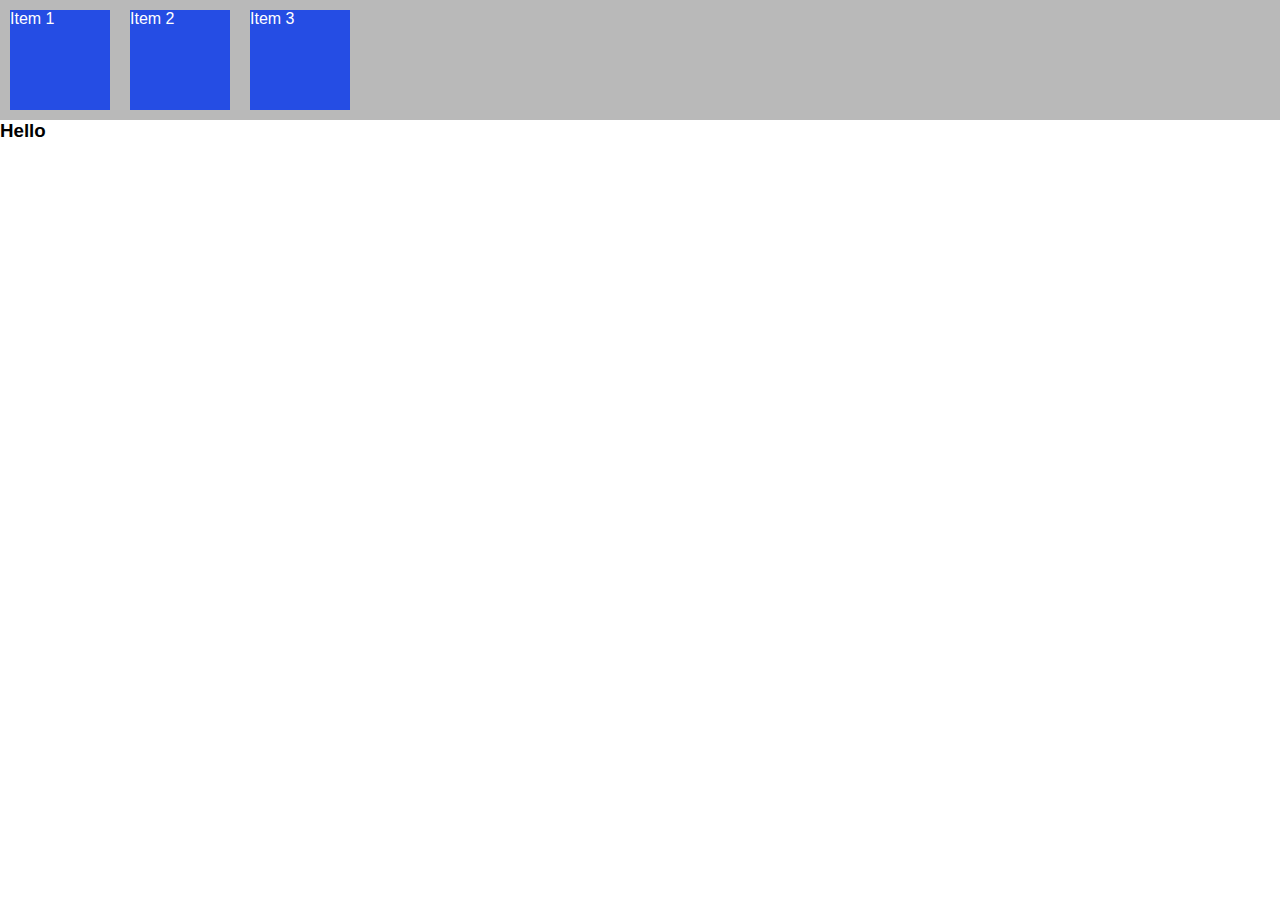
<file: Source Code/03/index.html>
<!DOCTYPE html>
<html lang="en">
<head>
    <title>Flexbox Course</title>
    <link rel="stylesheet" href="style.css">
</head>
<body>
    <div class="flex-container">
        <div class="item">Item 1</div>
        <div class="item">Item 2</div>
        <div class="item">Item 3</div>
    </div>
    <h3>Hello</h3>
</body>
</html>
</file>
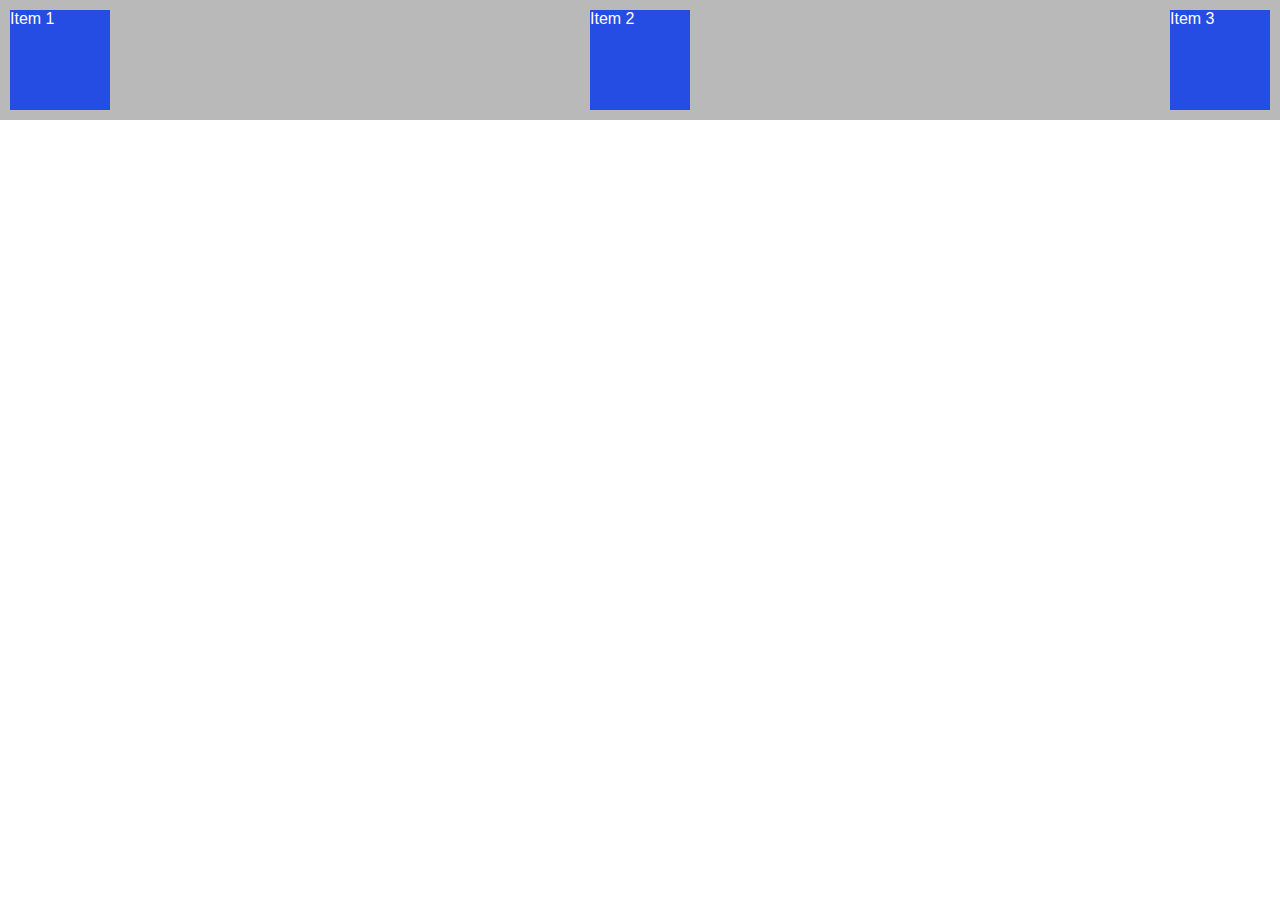
<file: Source Code/04/index.html>
<!DOCTYPE html>
<html lang="en">
<head>
    <title>Flexbox Course</title>
    <link rel="stylesheet" href="style.css">
</head>
<body>
    <div class="flex-container">
        <div class="item">Item 1</div>
        <div class="item">Item 2</div>
        <div class="item">Item 3</div>
        
    </div>
</body>
</html>
</file>
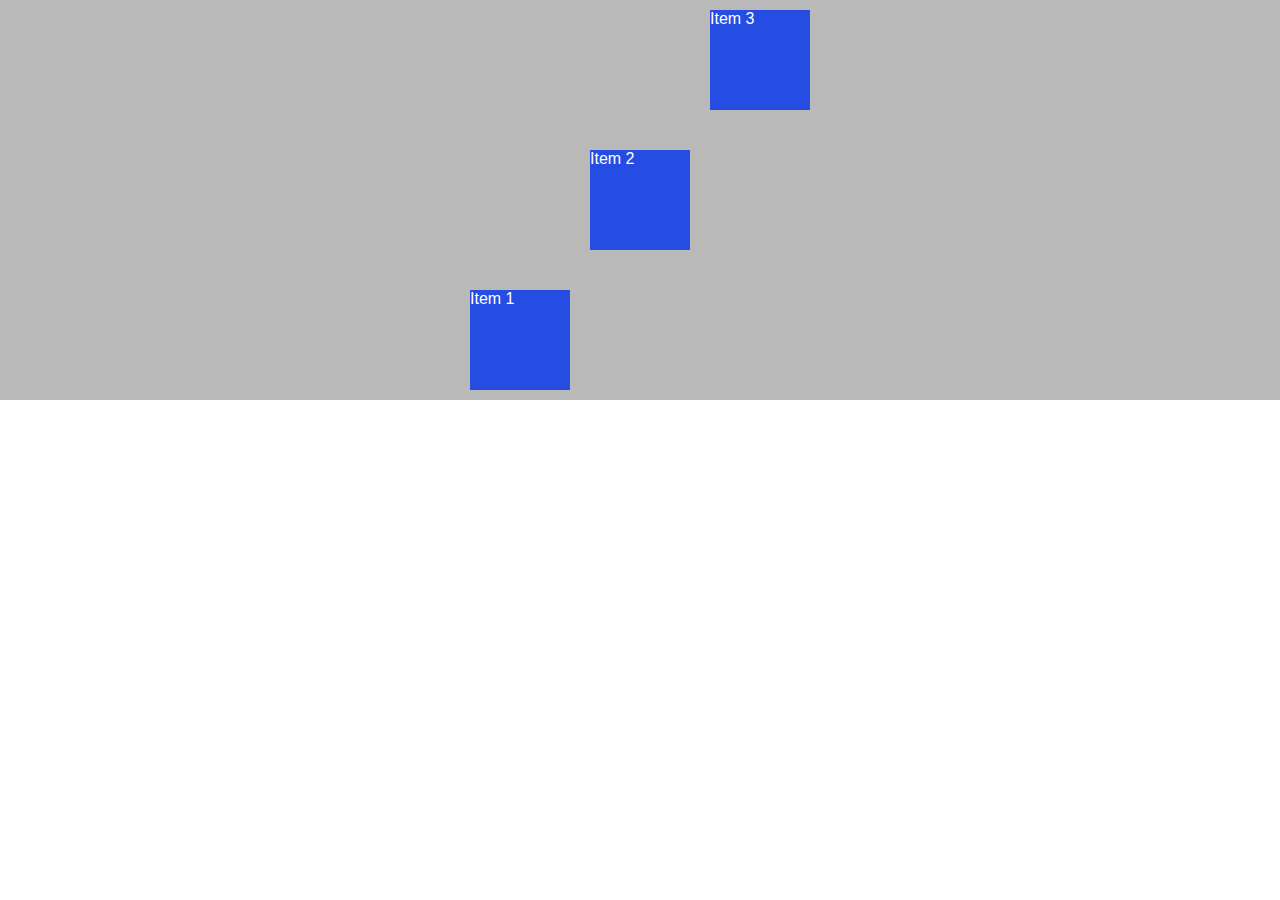
<file: Source Code/05/index.html>
<!DOCTYPE html>
<html lang="en">
<head>
    <title>Flexbox Course</title>
    <link rel="stylesheet" href="style.css">
</head>
<body>
    <div class="flex-container">
        <div class="item">Item 1</div>
        <div class="item">Item 2</div>
        <div class="item">Item 3</div>
    </div>
</body>
</html>
</file>
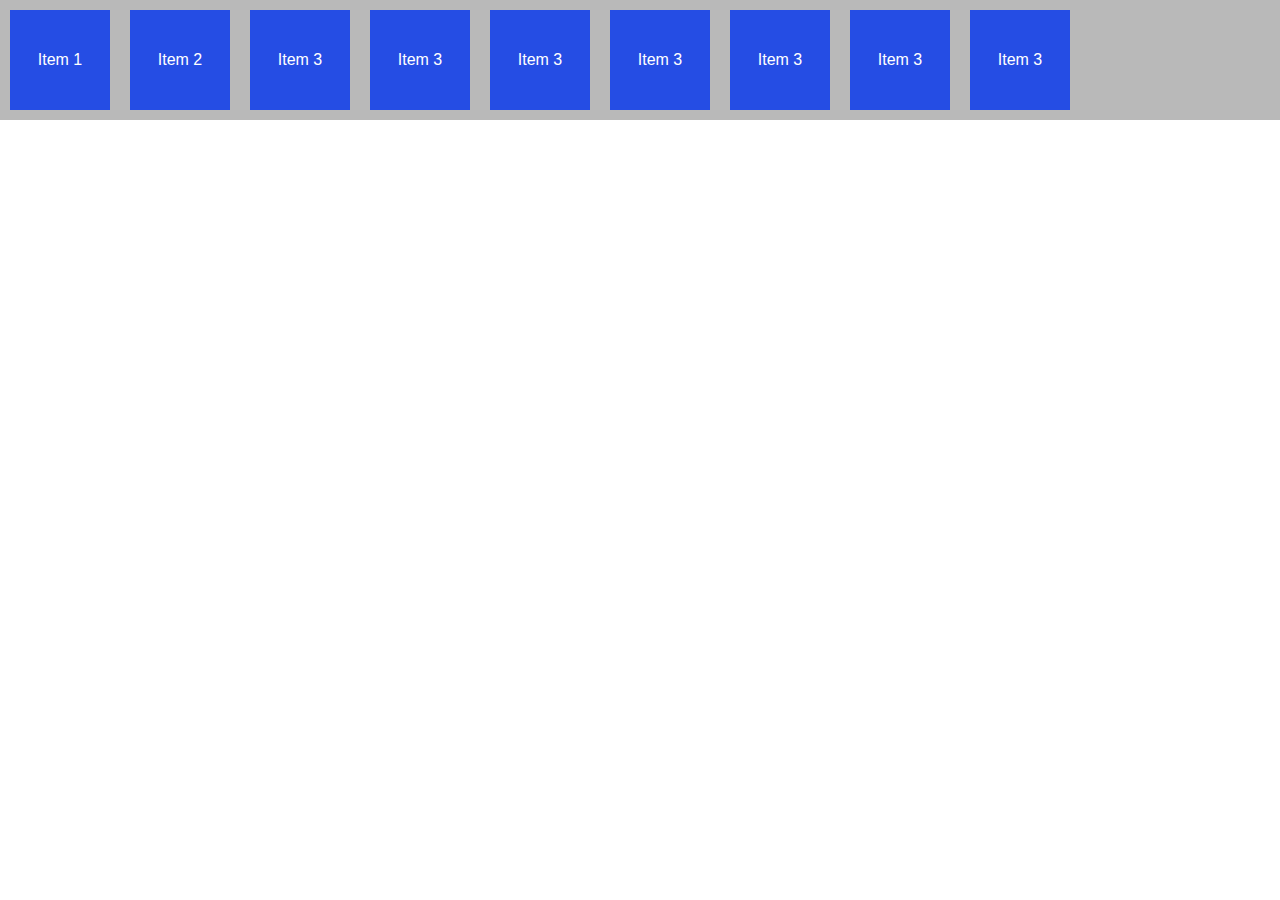
<file: Source Code/07/index.html>
<!DOCTYPE html>
<html lang="en">
<head>
    <title>Flexbox Course</title>
    <link rel="stylesheet" href="style.css">
</head>
<body>
    <div class="flex-container">
        <div class="item">Item 1</div>
        <div class="item">Item 2</div>
        <div class="item">Item 3</div>
        <div class="item">Item 3</div>
        <div class="item">Item 3</div>
        <div class="item">Item 3</div>
        <div class="item">Item 3</div>
        <div class="item">Item 3</div>
        <div class="item">Item 3</div>
        
    </div>
</body>
</html>
</file>
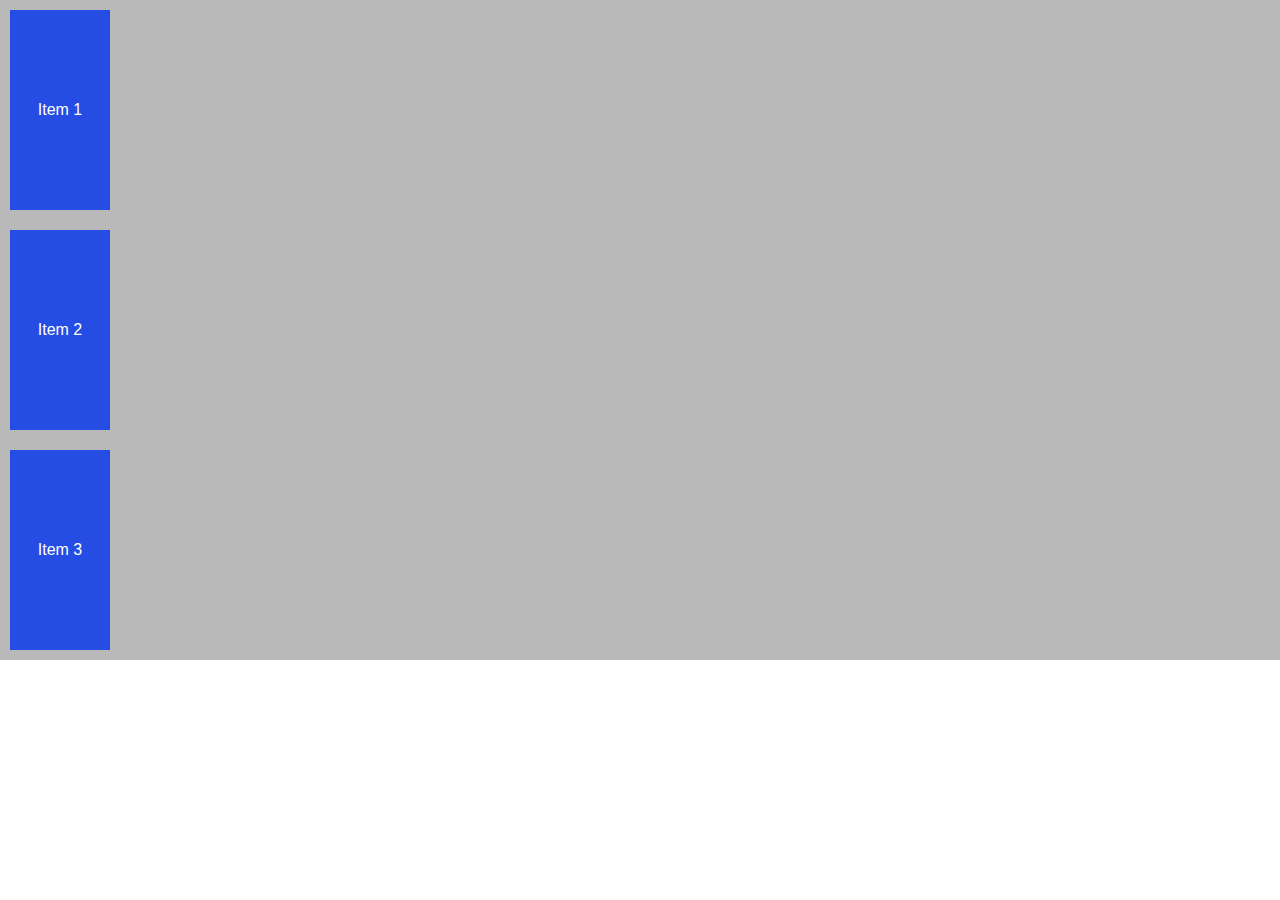
<file: Source Code/09/index.html>
<!DOCTYPE html>
<html lang="en">
<head>
    <title>Flexbox Course</title>
    <link rel="stylesheet" href="style.css">
</head>
<body>
    <div class="flex-container">
        <div class="item">Item 1</div>
        <div class="item">Item 2</div>
        <div class="item">Item 3</div>

        
    </div>
</body>
</html>
</file>
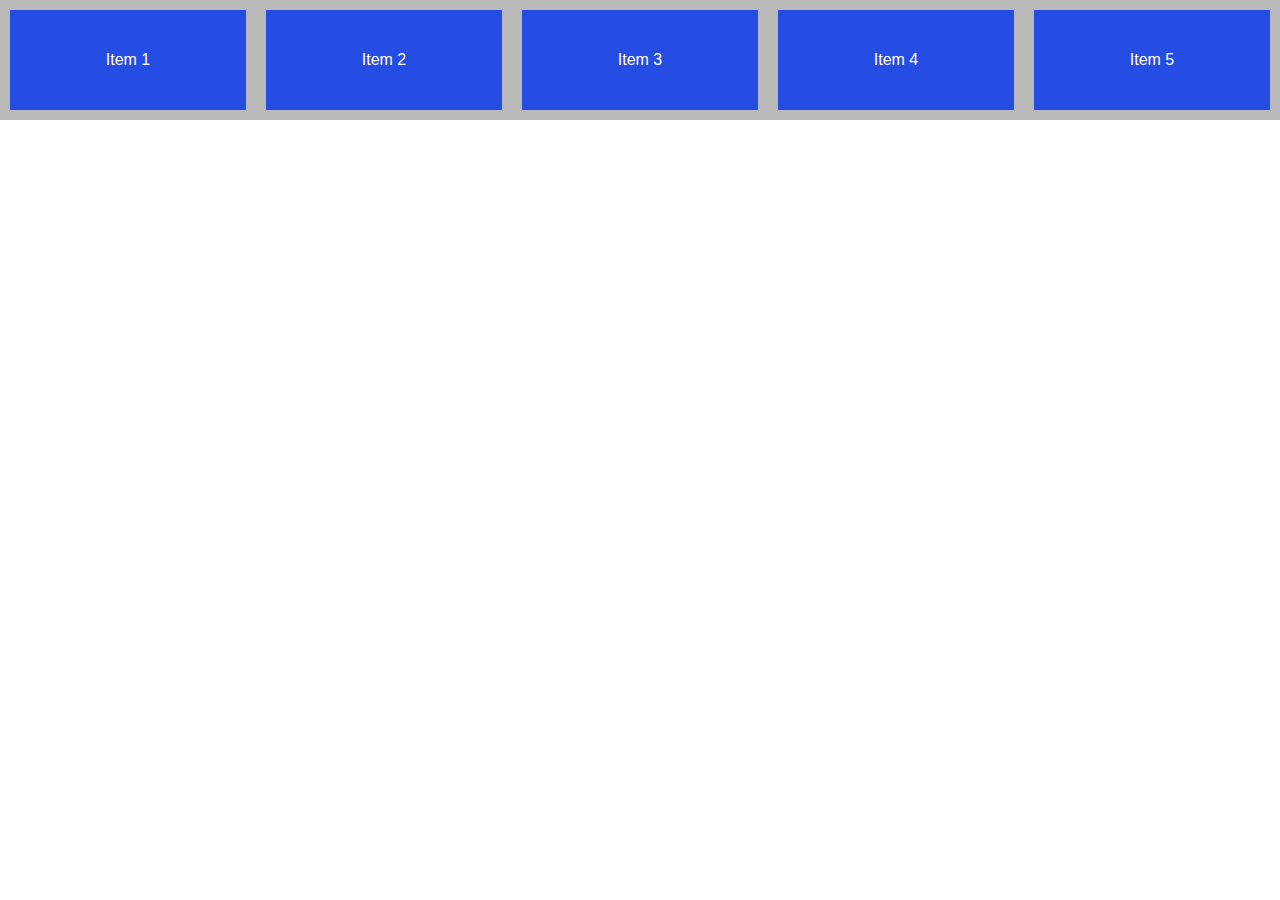
<file: Source Code/12/index.html>
<!DOCTYPE html>
<html lang="en">
<head>
    <title>Flexbox Course</title>
    <link rel="stylesheet" href="style.css">
</head>
<body>
    <div class="flex-container">
        <div class="item">Item 1</div>
        <div class="item">Item 2</div>
        <div class="item">Item 3</div>
        <div class="item">Item 4</div>
        <div class="item">Item 5</div>

        
    </div>
</body>
</html>
</file>
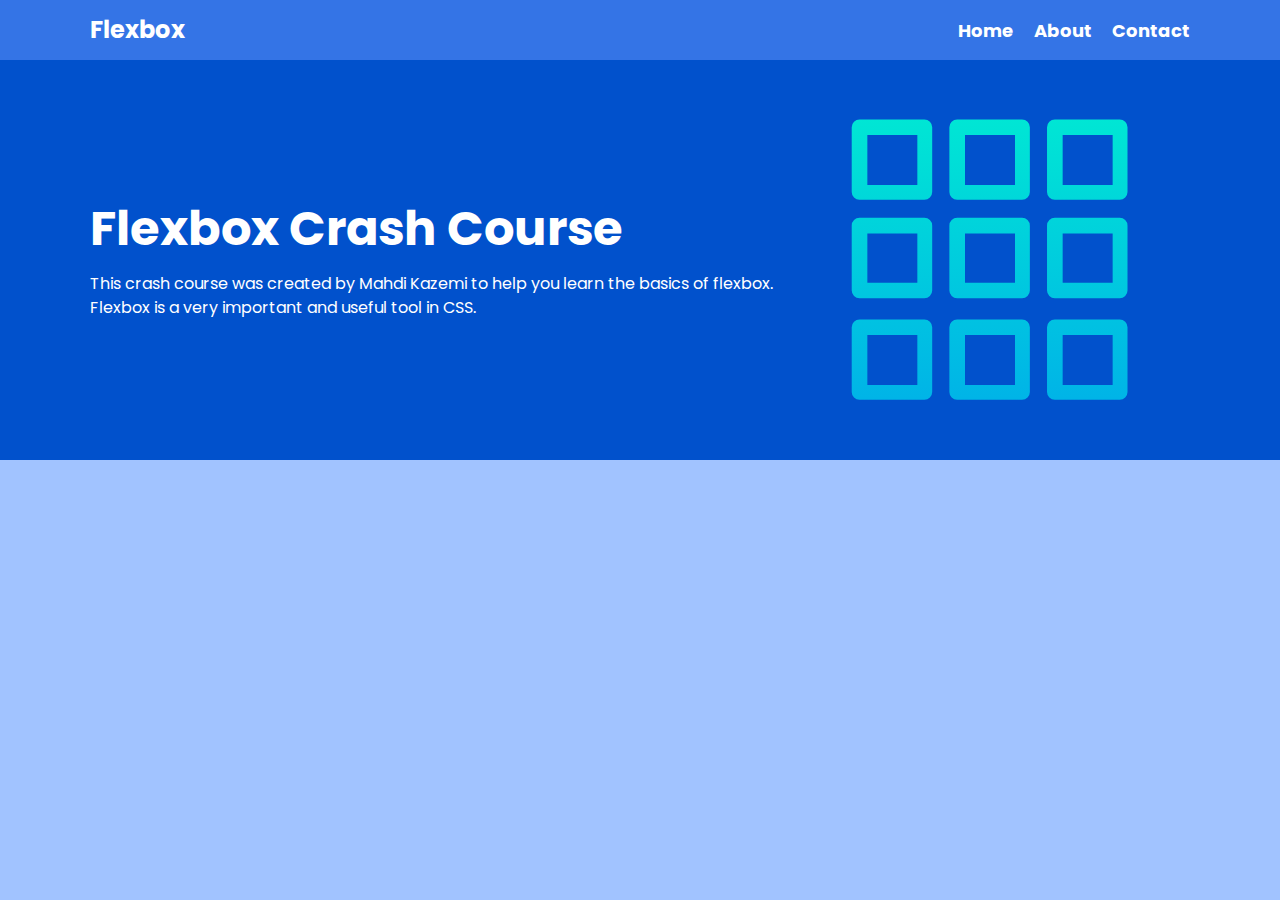
<file: Source Code/14/index.html>
<!DOCTYPE html>
<html lang="en">
<head>
    <title>Flexbox Course Project</title>
    <link rel="stylesheet" href="style.css">
    <link rel="stylesheet" href="https://use.fontawesome.com/releases/v5.15.4/css/all.css" integrity="sha384-DyZ88mC6Up2uqS4h/KRgHuoeGwBcD4Ng9SiP4dIRy0EXTlnuz47vAwmeGwVChigm" crossorigin="anonymous"/>
</head>
<body>
    <nav class="navbar">
        <div class="container">
            <div class="logo">Flexbox</div>
            <ul class="nav">
                <li>
                    <a href="#">Home</a>
                </li>
                <li>
                    <a href="#">About</a>
                </li>
                <li>
                    <a href="#">Contact</a>
                </li>
            </ul>
        </div>
    </nav>

    <header class="header">
        <div class="container">
            <div>
                <h1>Flexbox Crash Course</h1>
                <p>This crash course was created by Mahdi Kazemi to help you learn the basics of flexbox. Flexbox is a very important and useful tool in CSS.</p>
            </div>
            <img src="grid.svg" alt="">
        </div>
    </header>
    
</body>
</html>
</file>
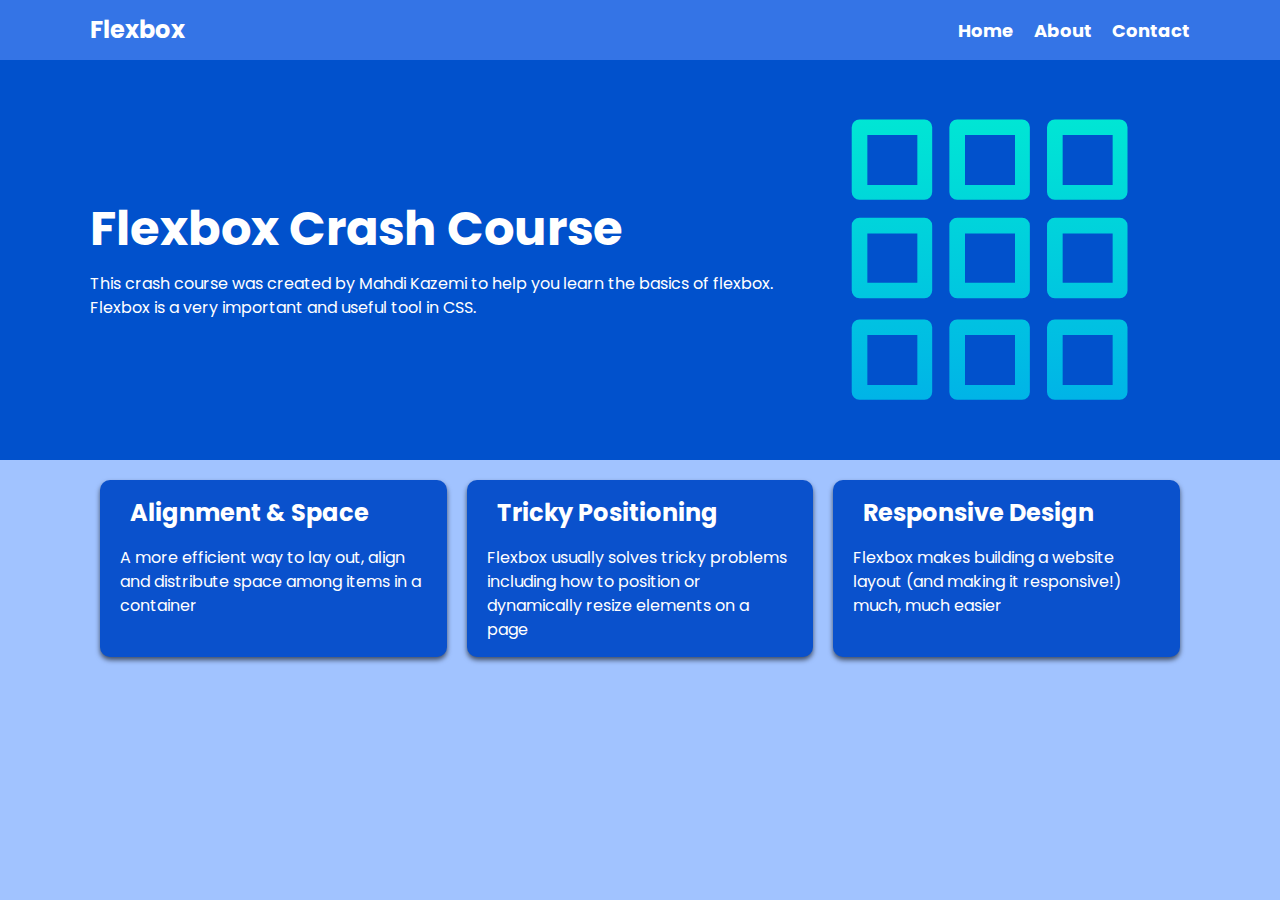
<file: Source Code/15/index.html>
<!DOCTYPE html>
<html lang="en">
<head>
    <title>Flexbox Course Project</title>
    <link rel="stylesheet" href="style.css">
    <link rel="stylesheet" href="https://use.fontawesome.com/releases/v5.15.4/css/all.css" integrity="sha384-DyZ88mC6Up2uqS4h/KRgHuoeGwBcD4Ng9SiP4dIRy0EXTlnuz47vAwmeGwVChigm" crossorigin="anonymous"/>
</head>
<body>
    <nav class="navbar">
        <div class="container">
            <div class="logo">Flexbox</div>
            <ul class="nav">
                <li>
                    <a href="#">Home</a>
                </li>
                <li>
                    <a href="#">About</a>
                </li>
                <li>
                    <a href="#">Contact</a>
                </li>
            </ul>
        </div>
    </nav>

    <header class="header">
        <div class="container">
            <div>
                <h1>Flexbox Crash Course</h1>
                <p>This crash course was created by Mahdi Kazemi to help you learn the basics of flexbox. Flexbox is a very important and useful tool in CSS.</p>
            </div>
            <img src="grid.svg" alt="">
        </div>
    </header>

    <section class="boxes">
        <div class="container">
            <div class="box">
                <h2><i class="fas fa-arrows-alt-v"></i>Alignment & Space</h2>
                <p>A more efficient way to lay out, align and distribute space among items in a container</p>
            </div>

            <div class="box">
                <h2><i class="fas fa-arrows-alt"></i>Tricky Positioning</h2>
                <p>Flexbox usually solves tricky problems including how to position or dynamically resize elements on a page</p>
            </div>

            <div class="box">
                <h2><i class="fas fa-mobile"></i>Responsive Design</h2>
                <p>Flexbox makes building a website layout (and making it responsive!) much, much easier</p>
            </div>
        </div>
    </section>

</body>
</html>
</file>
<file: Source Code/03/style.css>
*{
    margin: 0;
    padding: 0;
}

body{
    font-family: Arial, Helvetica, sans-serif;
}

.flex-container{
    display: flex;
    background-color: #b9b9b9;
}

.item{
    width: 100px;
    height: 100px;
    color: #fff;
    background-color: #254de4;
    margin: 10px;
}
</file>
<file: Source Code/04/style.css>
*{
    margin: 0;
    padding: 0;
}

body{
    font-family: Arial, Helvetica, sans-serif;
}

.flex-container{
    display: flex;
    background-color: #b9b9b9;
    justify-content: space-between;
}

.item{
    width: 100px;
    height: 100px;
    color: #fff;
    background-color: #254de4;
    margin: 10px;
}
</file>
<file: Source Code/05/style.css>
*{
    margin: 0;
    padding: 0;
}

body{
    font-family: Arial, Helvetica, sans-serif;
}

.flex-container{
    height: 400px;
    display: flex;
    background-color: #b9b9b9;
    justify-content: center;
    /* align-items: end; */
}

.item{
    width: 100px;
    height: 100px;
    color: #fff;
    background-color: #254de4;
    margin: 10px;
}

/* .item:nth-child(1){
    align-self: start;
}
.item:nth-child(2){
    align-self: center;
}
.item:nth-child(3){
    align-self: end;
} */

.item:nth-of-type(1){
    align-self: end;
}
.item:nth-of-type(2){
    align-self: center;
}
.item:nth-of-type(3){
    align-self: start;
}
</file>
<file: Source Code/07/style.css>
*{
    margin: 0;
    padding: 0;
}

body{
    font-family: Arial, Helvetica, sans-serif;
}

.flex-container{
    display: flex;
    background-color: #b9b9b9;

    flex-wrap: wrap;

}

.item{
    width: 100px;
    height: 100px;
    color: #fff;
    background-color: #254de4;
    margin: 10px;

    display: flex;
    justify-content: center;
    align-items: center;
}

.item:nth-of-type(1){
    
}
.item:nth-of-type(2){
    
}
.item:nth-of-type(3){
   
}
</file>
<file: Source Code/09/style.css>
*{
    margin: 0;
    padding: 0;
}

body{
    font-family: Arial, Helvetica, sans-serif;
}

.flex-container{
    display: flex;
    flex-direction: column;
    background-color: #b9b9b9;

    flex-wrap: wrap;

}

.item{
    width: 100px;
    flex-basis: 200px;
    /* height: 100px; */
    color: #fff;
    background-color: #254de4;
    margin: 10px;

    display: flex;
    justify-content: center;
    align-items: center;
}

.item:nth-of-type(1){
   
}
.item:nth-of-type(2){
   
}
.item:nth-of-type(3){
   
}
</file>
<file: Source Code/12/style.css>
*{
    margin: 0;
    padding: 0;
}

body{
    font-family: Arial, Helvetica, sans-serif;
}

.flex-container{
    display: flex;
    background-color: #b9b9b9;

    /* flex-wrap: wrap; */

}

.item{
    flex: 1;
    height: 100px;
    color: #fff;
    background-color: #254de4;
    margin: 10px;

    display: flex;
    justify-content: center;
    align-items: center;
}

.item:nth-of-type(1){
   flex-shrink: 1;
}
.item:nth-of-type(2){
    flex-shrink: 2;
}
.item:nth-of-type(3){
    flex-shrink: 4;
}
</file>
<file: Source Code/14/style.css>
@import url('https://fonts.googleapis.com/css2?family=Poppins:wght@400;700&display=swap');

* {
    padding: 0;
    margin: 0;
}

body {
    font-family: 'Poppins', sans-serif;
    font-size: 16px;
    line-height: 1.5;
    color: #333;
    background-color: #a1c3ff;
}

img {
    max-width: 100%;
}

h1, h2 {
    margin-bottom: 15px;
}

.container {
    max-width: 1100px;
    margin: 0 auto;
    padding: 0 30px;
}

.navbar {
    background-color: #3474e6;
    color: #fff;
    height: 60px;
}

ul {
    list-style-type: none;
}

.navbar .logo {
    font-size: x-large;
    font-weight: bold;
}

.navbar .container {
    display: flex;

    justify-content: space-between;
    align-items: center;

    height: 100%;
}

.navbar a {
    color: #fff;
    text-decoration: none;
    font-size: 18px;
    font-weight: bold;
}

.navbar ul {
    display: flex;
}

.navbar ul li {
    margin-left: 20px;
}

.navbar a:hover {
    color: lightblue;
}

.header {
    background-color: #0151cc;
    color: #fff;
    min-height: 400px;
}

.header h1 {
    font-size: 3rem;
    font-weight: bold;
    line-height: 1.2;
}

.header img {
    max-width: 400px;
}

.header .container {
    display: flex;
    align-items: center;
    justify-content: space-between;
}
</file>
<file: Source Code/15/style.css>
@import url('https://fonts.googleapis.com/css2?family=Poppins:wght@400;700&display=swap');

* {
    padding: 0;
    margin: 0;
}

body {
    font-family: 'Poppins', sans-serif;
    font-size: 16px;
    line-height: 1.5;
    color: #333;
    background-color: #a1c3ff;
}

img {
    max-width: 100%;
}

h1, h2 {
    margin-bottom: 15px;
}

.container {
    max-width: 1100px;
    margin: 0 auto;
    padding: 0 30px;
}

.navbar {
    background-color: #3474e6;
    color: #fff;
    height: 60px;
}

ul {
    list-style-type: none;
}

.navbar .logo {
    font-size: x-large;
    font-weight: bold;
}

.navbar .container {
    display: flex;

    justify-content: space-between;
    align-items: center;

    height: 100%;
}

.navbar a {
    color: #fff;
    text-decoration: none;
    font-size: 18px;
    font-weight: bold;
}

.navbar ul {
    display: flex;
}

.navbar ul li {
    margin-left: 20px;
}

.navbar a:hover {
    color: lightblue;
}

.header {
    background-color: #0151cc;
    color: #fff;
    min-height: 400px;
}

.header h1 {
    font-size: 3rem;
    font-weight: bold;
    line-height: 1.2;
}

.header img {
    max-width: 400px;
}

.header .container {
    display: flex;
    align-items: center;
    justify-content: space-between;
}


.boxes .container {
    display: flex;
    justify-content: space-between;
}

.box {
    flex: 1;
    background-color: #0a51cc;
    color: #fff;
    border-radius: 10px;
    margin: 20px 10px;
    padding: 15px 20px;
    box-shadow: 0 3px 5px rgba(0, 0, 0, 0.6);
}

.box i {
    margin-right: 10px;
}


@media (max-width: 768px) {
    .header .container {
        flex-direction: column;
        padding-top: 20px;
        text-align: center;
    }

    .boxes .container {
        display: block;
        text-align: center;
    }
}
</file>
